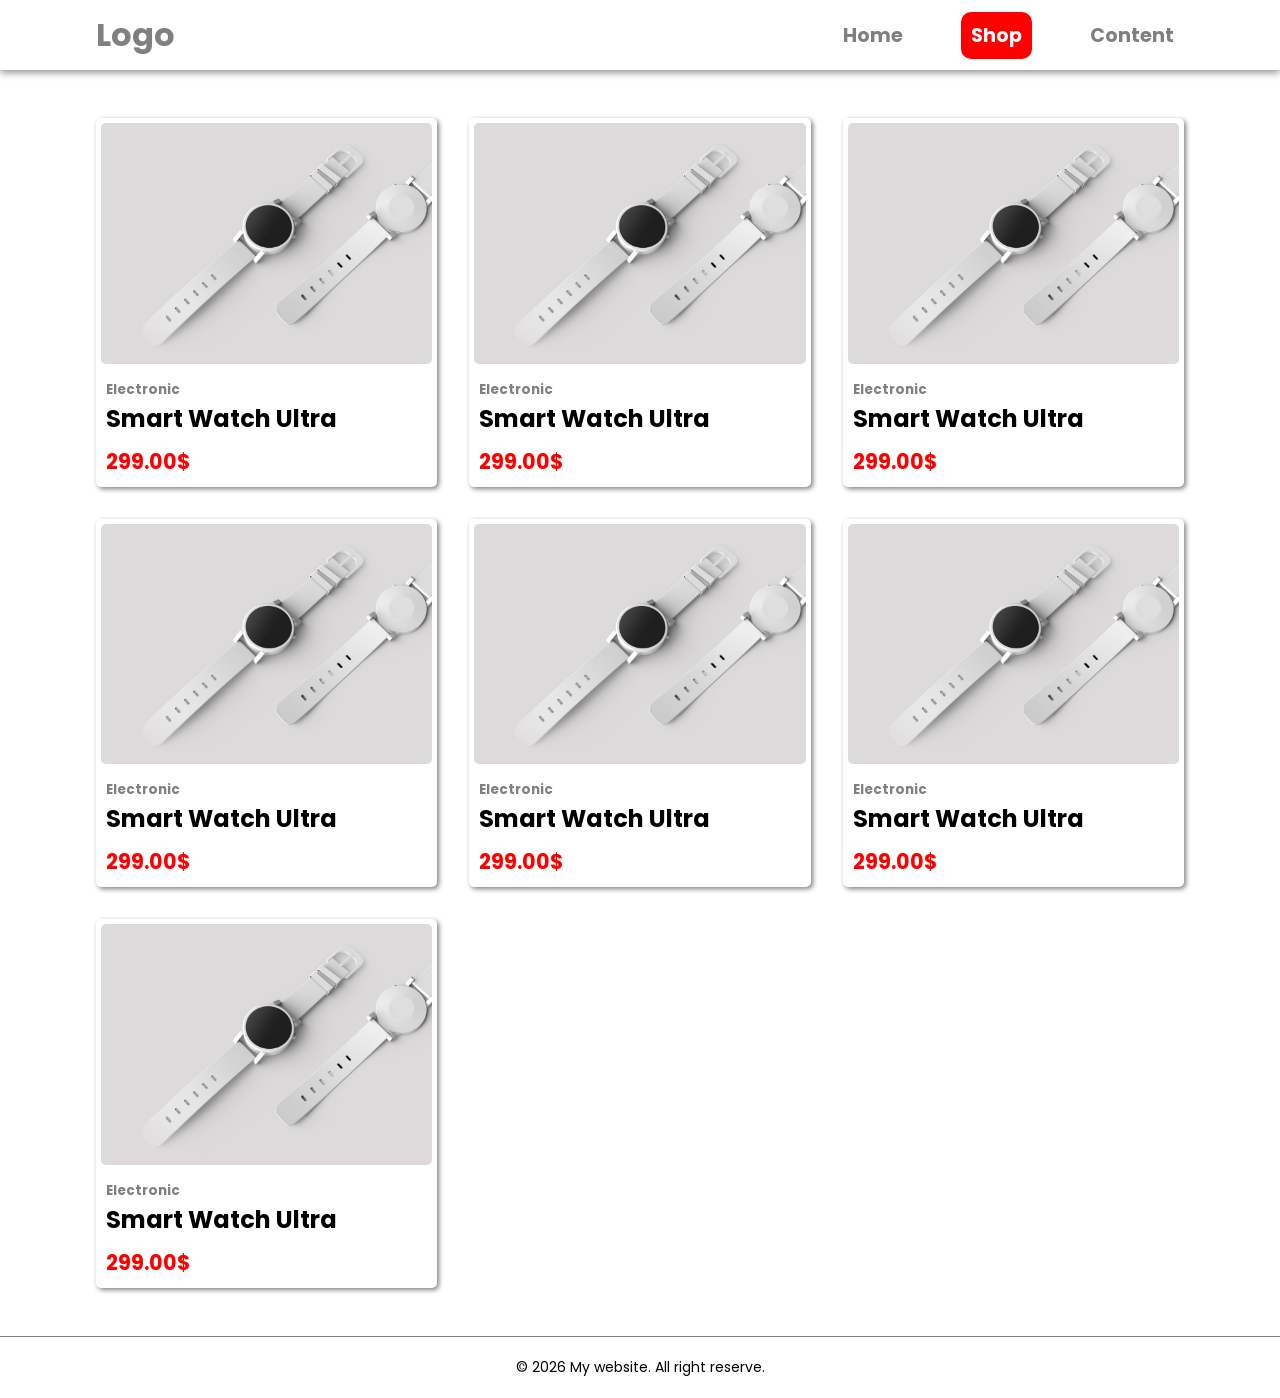
<file: shop.html>
<!DOCTYPE html>
<html lang="en">

<head>
    <meta charset="UTF-8">
    <meta name="viewport" content="width=device-width, initial-scale=1.0">
    <title>Shop</title>
    <link rel="stylesheet" href="css/style.css">
    <link rel="shortcut icon" href="images/favicon.ico" type="image/x-icon">
</head>

<body>
    <header>
        <nav>
            <div class="logo">
                <a href="">Logo</a>
            </div>

            <ul class="navbar">
                <li><a href="index.html">Home</a></li>
                <li><a href="shop.html" class="active">Shop</a></li>
                <li><a href="content.html">Content</a></li>
            </ul>
        </nav>
    </header>

    <main>
        <section id="product">
            <div class="container">
                <div class="card">
                    <div class="image">
                        <img src="images/watch.jpg" alt="">
                    </div>
                    <div class="details">
                        <small>Electronic</small>
                        <h2>Smart Watch Ultra</h2>
                        <p>299.00$</p>
                    </div>
                </div>

                <div class="card">
                    <div class="image">
                        <img src="images/watch.jpg" alt="">
                    </div>
                    <div class="details">
                        <small>Electronic</small>
                        <h2>Smart Watch Ultra</h2>
                        <p>299.00$</p>
                    </div>
                </div>

                <div class="card">
                    <div class="image">
                        <img src="images/watch.jpg" alt="">
                    </div>
                    <div class="details">
                        <small>Electronic</small>
                        <h2>Smart Watch Ultra</h2>
                        <p>299.00$</p>
                    </div>
                </div>

                <div class="card">
                    <div class="image">
                        <img src="images/watch.jpg" alt="">
                    </div>
                    <div class="details">
                        <small>Electronic</small>
                        <h2>Smart Watch Ultra</h2>
                        <p>299.00$</p>
                    </div>
                </div>

                <div class="card">
                    <div class="image">
                        <img src="images/watch.jpg" alt="">
                    </div>
                    <div class="details">
                        <small>Electronic</small>
                        <h2>Smart Watch Ultra</h2>
                        <p>299.00$</p>
                    </div>
                </div>

                <div class="card">
                    <div class="image">
                        <img src="images/watch.jpg" alt="">
                    </div>
                    <div class="details">
                        <small>Electronic</small>
                        <h2>Smart Watch Ultra</h2>
                        <p>299.00$</p>
                    </div>
                </div>

                <div class="card">
                    <div class="image">
                        <img src="images/watch.jpg" alt="">
                    </div>
                    <div class="details">
                        <small>Electronic</small>
                        <h2>Smart Watch Ultra</h2>
                        <p>299.00$</p>
                    </div>
                </div>


            </div>
        </section>
    </main>

    <footer>
        <p>&copy; 2026 My website. All right reserve.</p>
    </footer>

</body>

</html>
</file>
<file: css/style.css>
@import url('https://fonts.googleapis.com/css2?family=Poppins:ital,wght@0,100;0,200;0,300;0,400;0,500;0,600;0,700;0,800;0,900;1,100;1,200;1,300;1,400;1,500;1,600;1,700;1,800;1,900&display=swap');

:root {
    --main-color: #fcfcfc;
    --secondary-color: #f8f9fa;
    --gray-color: #808080;
    --red-color: #ff0000;
}

::selection {
    background: var(--gray-color);
    color: var(--main-color);
}

* {
    margin: 0;
    padding: 0;
    box-sizing: border-box;
}

body {
    font-family: "Poppins", sans-serif;
}

header {
    /* background: var(--gray-color); */
    display: flex;
    justify-content: center;
    box-shadow: 0 2px 8px var(--gray-color);
}

nav {
    /* background: var(--main-color); */
    width: 85%;
    height: 70px;
    display: flex;
    justify-content: space-between;
    align-items: center;
}

.logo {
    background-color: white;
}

.logo a {
    text-decoration: none;
    font-size: 2rem;
    font-weight: bold;
    color: var(--gray-color);

}

.navbar {
    /* background-color: white; */
    display: flex;
    gap: 3rem;
    list-style-type: none;
}

.navbar a {
    text-decoration: none;
    font-size: 1.2rem;
    font-weight: bold;
    color: var(--gray-color);
    padding: 10px;
    border-radius: 10px;
    transition: 0.3s;
}

.navbar a:hover {
    background: var(--red-color);
    color: var(--main-color);
}

.navbar .active {
    background: var(--red-color);
    color: var(--main-color);
}

/* Slider */
.swiper {
      width: 100%;
      height: 100%;
    }

    .swiper-slide {
      text-align: center;
      font-size: 18px;
      background: #444;
      display: flex;
      justify-content: center;
      align-items: center;
    }

    .swiper-slide img {
      display: block;
      width: 100%;
      height: 100%;
      object-fit: cover;
    }

/* Product */
#product {
    width: 100%;
    padding: 3rem 0;
    display: flex;
    justify-content: center;
}
#product .container {
    width: 85%;
    display: grid;
    grid-template-columns: repeat(3, 1fr);
    gap: 2rem;

}

#product .container .card{
    width: 100%;
    border-radius: 5px;
    box-shadow: 2px 2px 5px var(--gray-color);
    padding: 5px;
}

#product .container .card img {
    width: 100%;
    border-radius: 5px;
}

#product .container .card .details {
    padding: 5px;
}

#product .container .card .details small { 
    font-weight: bold;
    color: var(--gray-color);
}

#product .container .card .details h2 {
    font-weight: bold;
    margin-bottom: 10px;
    font-size: 1.5rem;
}

#product .container .card .details p {
    font-size: 1.3rem;
    color: var(--red-color);
    font-weight: bold;
}

/*Section*/
#about_us {
    padding: 3rem 0;
    display: flex;
    justify-content: center;
}

.about_container {
    width: 85%;
    height: 100%;
    display: grid;
    grid-template-columns: repeat(2, 1fr);
    gap: 2rem;
}

.about_container img {
    width: 100%;
    border-radius: 12px;
    /* box-shadow: 2px 2px 3px 2px rgb(90, 82, 69); */
}

.about_container .right {
    display: flex;
    flex-direction: column;
    justify-content: center;
}

.about_container .right small {
    font-weight: bold;
    color: var(--red-color);
}

.about_container .right h1 {
    font-size: 3rem;
    font-weight: bold;
    margin-bottom: 30px;
}

.about_container .right p {
    color: var(--gray-color);
    line-height: 25px;
}


/*Service*/
#service {
    width: 100%;
    padding: 3rem 0;
    display: flex;
    justify-content: center;
}

.service_container {
    width: 85%;
    text-align: center;
}

.service_container .service_cards {
    display: grid;
    grid-template-columns: repeat(3, 1fr);
    gap: 3rem;
    margin-top: 3rem;
}

.service_container .service_cards .card {
    box-shadow: 2px 2px 5px var(--gray-color);
    padding: 1.5rem 0;
    border-radius: 12px;
    line-height: 3rem;
}

.service_container .service_cards i {
    font-size: 5rem;
    color: var(--red-color);
}

.service_container p {
    color: var(--gray-color);
}

/* Content Section */
#content_section {
    width: 100%;
    display: flex;
    justify-content: center;
    padding: 5rem 0;
}

.content_container {
    width: 85%;
    display: grid;
    grid-template-columns: repeat(2, 1fr);
    gap: 40px;
}

.left {
    width: 100%;
}

.left h1 {
    font-size: 3rem;
    color: var(--red-color);
    margin-bottom: 2rem;
}

.left p {
    color: var(--gray-color);
    margin-bottom: 2rem;
}

.info_item {
    padding: 10px;
    display: flex;
    align-items: center;
    margin-bottom: 20px;
    gap: 20px;
}

.info_item i {
    font-size: 20px;
    color: var(--red-color);
    padding: 12px;
    background: var(--secondary-color);
    border-radius: 10px;
    text-align: center;
    width: 45px;
}

.info_item .info_text {
    color: var(--gray-color);
}

.info_item .info_text p {
    margin-bottom: 0;
}

.right {
    width: 100%;
    padding: 3rem;
    border-radius: 16px;
    box-shadow: 0 10px 25px var(--gray-color);
    border: 1px solid var(--red-color);
}

.form_group label {
    font-size: 13px;
    color: var(--gray-color);
}

.form_group input,
.form_group textarea,
.form_group select {
    width: 100%;
    padding: 12px 16px;
    background: var(--secondary-color);
    border-radius: 8px;
    border: 1px solid var(--red-color);
    margin-top: 8px;
}

.form_group input:focus, 
.form_group textarea:focus {
    background: var(--gray-color);
}

.form_group {
    margin-bottom: 20px;
}

.submit_btn {
    width: 100%;
    padding: 14px;
    background:  var(--red-color) ;
    border-radius: 8px;
    color: var(--main-color);
    font-size: 1rem;
    font-weight: bold;

    cursor: pointer;
    transition: .3s;
}

.submit_btn:hover {
    background: var(--gray-color);
}

.first {
    display: grid;
    grid-template-columns: repeat(2, 1fr);
    gap: 2rem;
}

/* Footer */

footer {
    text-align: center;
    padding: 20px;
    font-size: 14px;
    border-top: 1px solid var(--gray-color);
}

@media(max-width:900px) {
    .content_container {
        grid-template-columns: 1fr;
    }

    #product .container {
        grid-template-columns: repeat(2, 1fr);
    }

    .about_container {
        grid-template-columns: 1fr;
    }
}

@media(max-width:500px) {
    #product .container {
        grid-template-columns: 1fr;
    }

    .service_container .service_cards {
        grid-template-columns: 1fr;
    }

    /* .navbar {
        display: none;
    } */

    nav {
        flex-direction: column;
        height: fit-content;
        padding-bottom: 1rem;
    }

    .navbar {
        margin-top: 1rem;
    }
}
</file>
